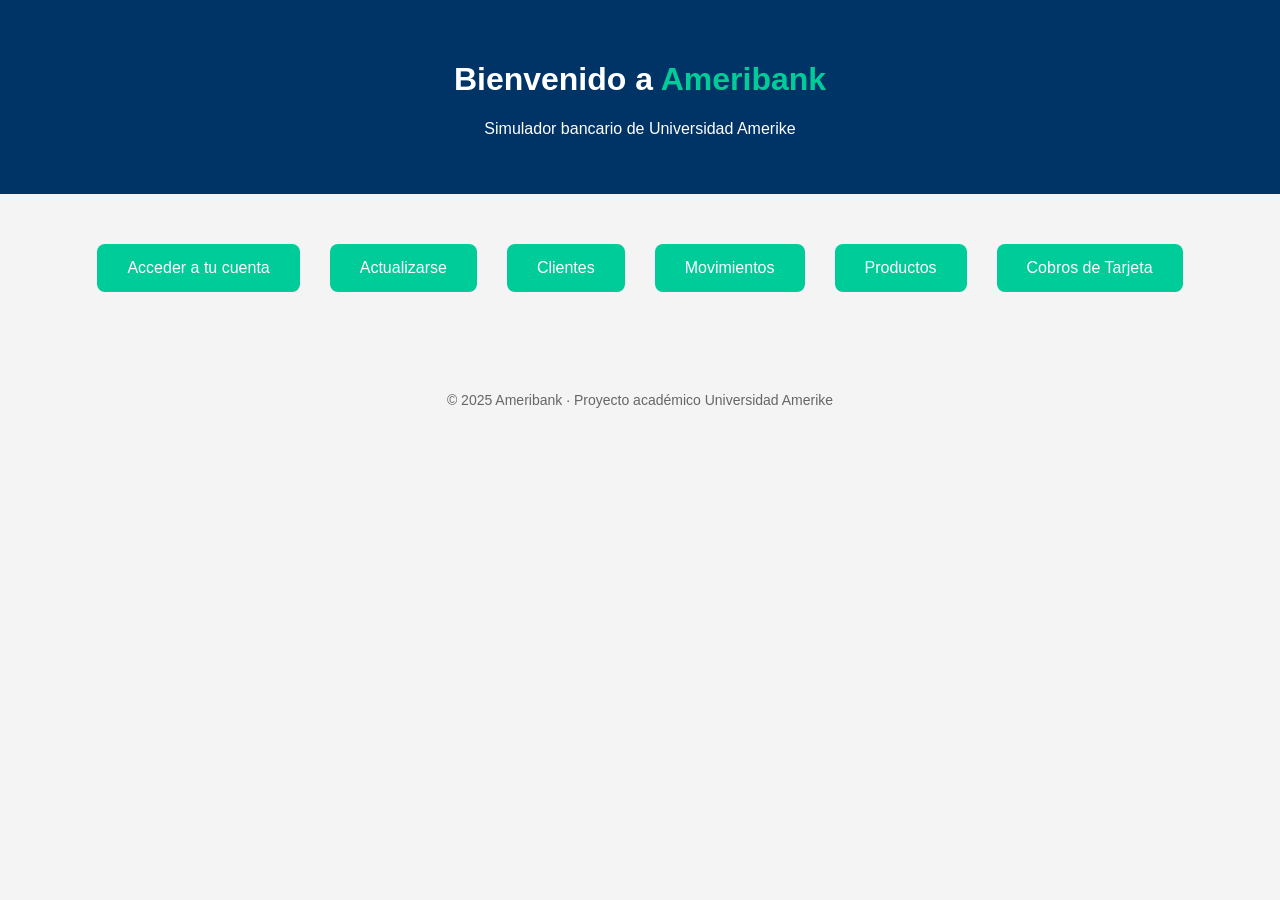
<file: src/main/resources/static/index.html>
<!DOCTYPE html>
<html lang="es">
<head>
    <meta charset="UTF-8">
    <title>Ameribank - Banca en Línea</title>
    <link rel="stylesheet" href="css/style.css">
</head>
<body>
<header>
    <h1>Bienvenido a <span class="brand">Ameribank</span></h1>
    <p>Simulador bancario de Universidad Amerike</p>
</header>

<main>
    <div class="menu">
        <a href="login.html" class="btn">Acceder a tu cuenta</a>
        <a href="actualizar_cliente.html" class="btn">Actualizarse</a>
        <a href="registro_cliente.html" class="btn">Clientes</a>
        <a href="movimientos.html" class="btn">Movimientos</a>
        <a href="registro_producto.html" class="btn">Productos</a>
        <a href="cobros.html" class="btn">Cobros de Tarjeta</a>


    </div>
</main>

<footer>
    <p>&copy; 2025 Ameribank · Proyecto académico Universidad Amerike</p>
</footer>
</body>
</html>
</file>
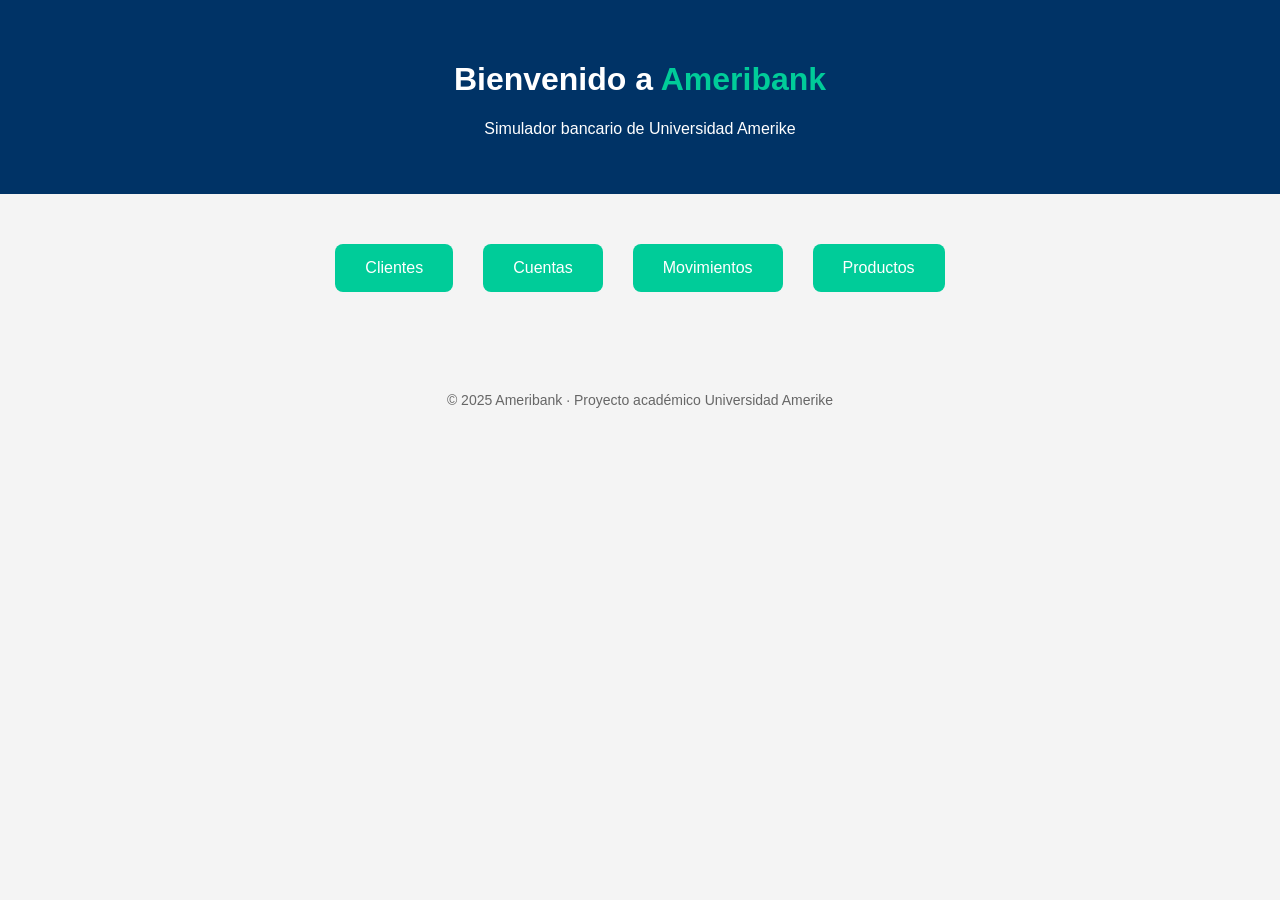
<file: src/main/resources/static/indexAdm.html>
<!DOCTYPE html>
<html lang="es">
<head>
    <meta charset="UTF-8">
    <title>Ameribank - Banca en Línea</title>
    <link rel="stylesheet" href="css/style.css">
</head>
<body>
<header>
    <h1>Bienvenido a <span class="brand">Ameribank</span></h1>
    <p>Simulador bancario de Universidad Amerike</p>
</header>

<main>
    <div class="menu">
        <a href="registro_cliente.html" class="btn">Clientes</a>
        <a href="registro_cuentas.html" class="btn">Cuentas</a>
        <a href="movimientos.html" class="btn">Movimientos</a>
        <a href="registro_producto.html" class="btn">Productos</a>
    </div>
</main>

<footer>
    <p>&copy; 2025 Ameribank · Proyecto académico Universidad Amerike</p>
</footer>
</body>
</html>
</file>
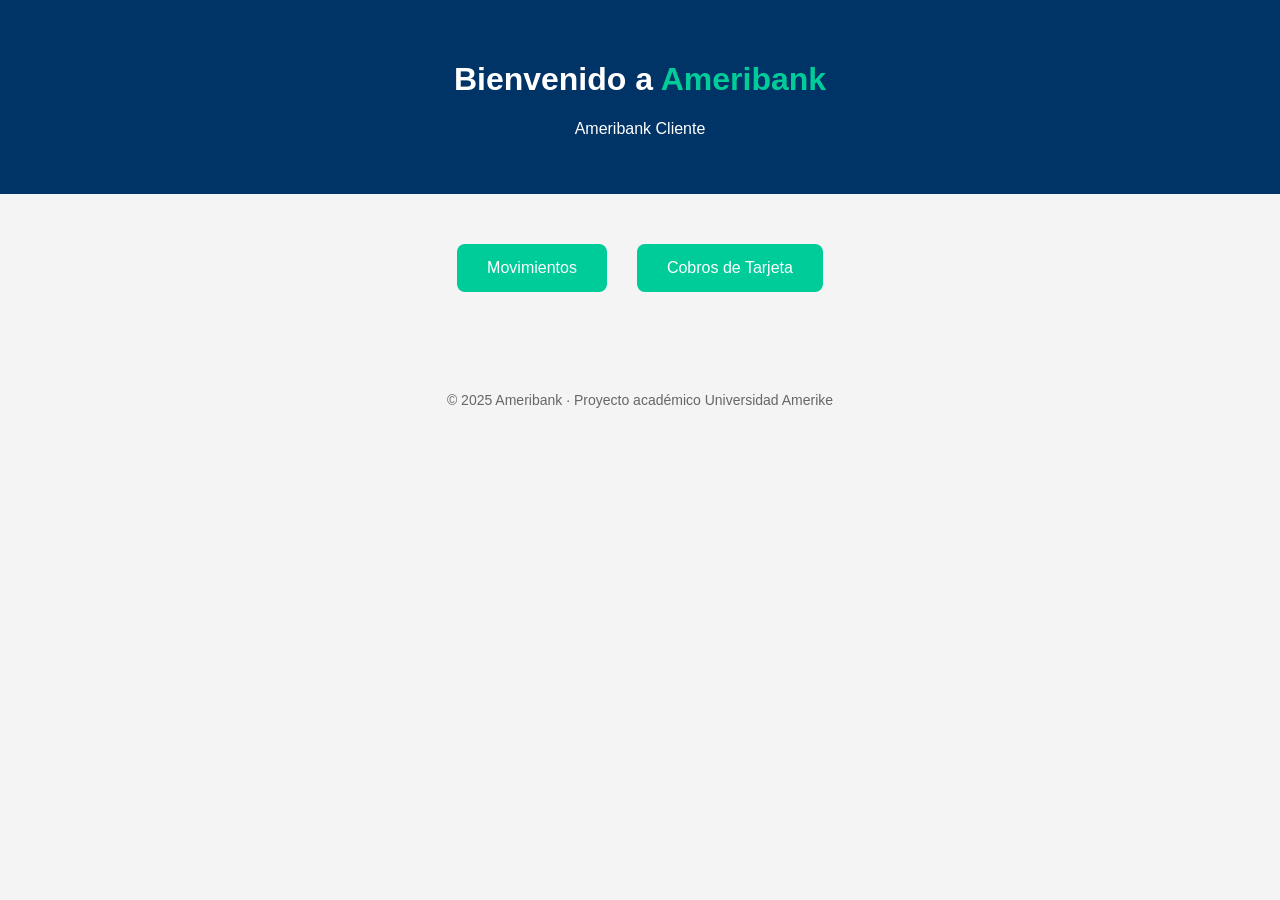
<file: src/main/resources/static/indexCli.html>
<!DOCTYPE html>
<html lang="es">
<head>
    <meta charset="UTF-8">
    <title>Ameribank - Banca en Línea</title>
    <link rel="stylesheet" href="css/style.css">
</head>
<body>
<header>
    <h1>Bienvenido a <span class="brand">Ameribank</span></h1>
    <p>Ameribank Cliente</p>
</header>

<main>
    <div class="menu">
        <a href="movimientos.html" class="btn">Movimientos</a>
        <a href="cobros.html" class="btn">Cobros de Tarjeta</a>


    </div>
</main>

<footer>
    <p>&copy; 2025 Ameribank · Proyecto académico Universidad Amerike</p>
</footer>
</body>
</html>
</file>
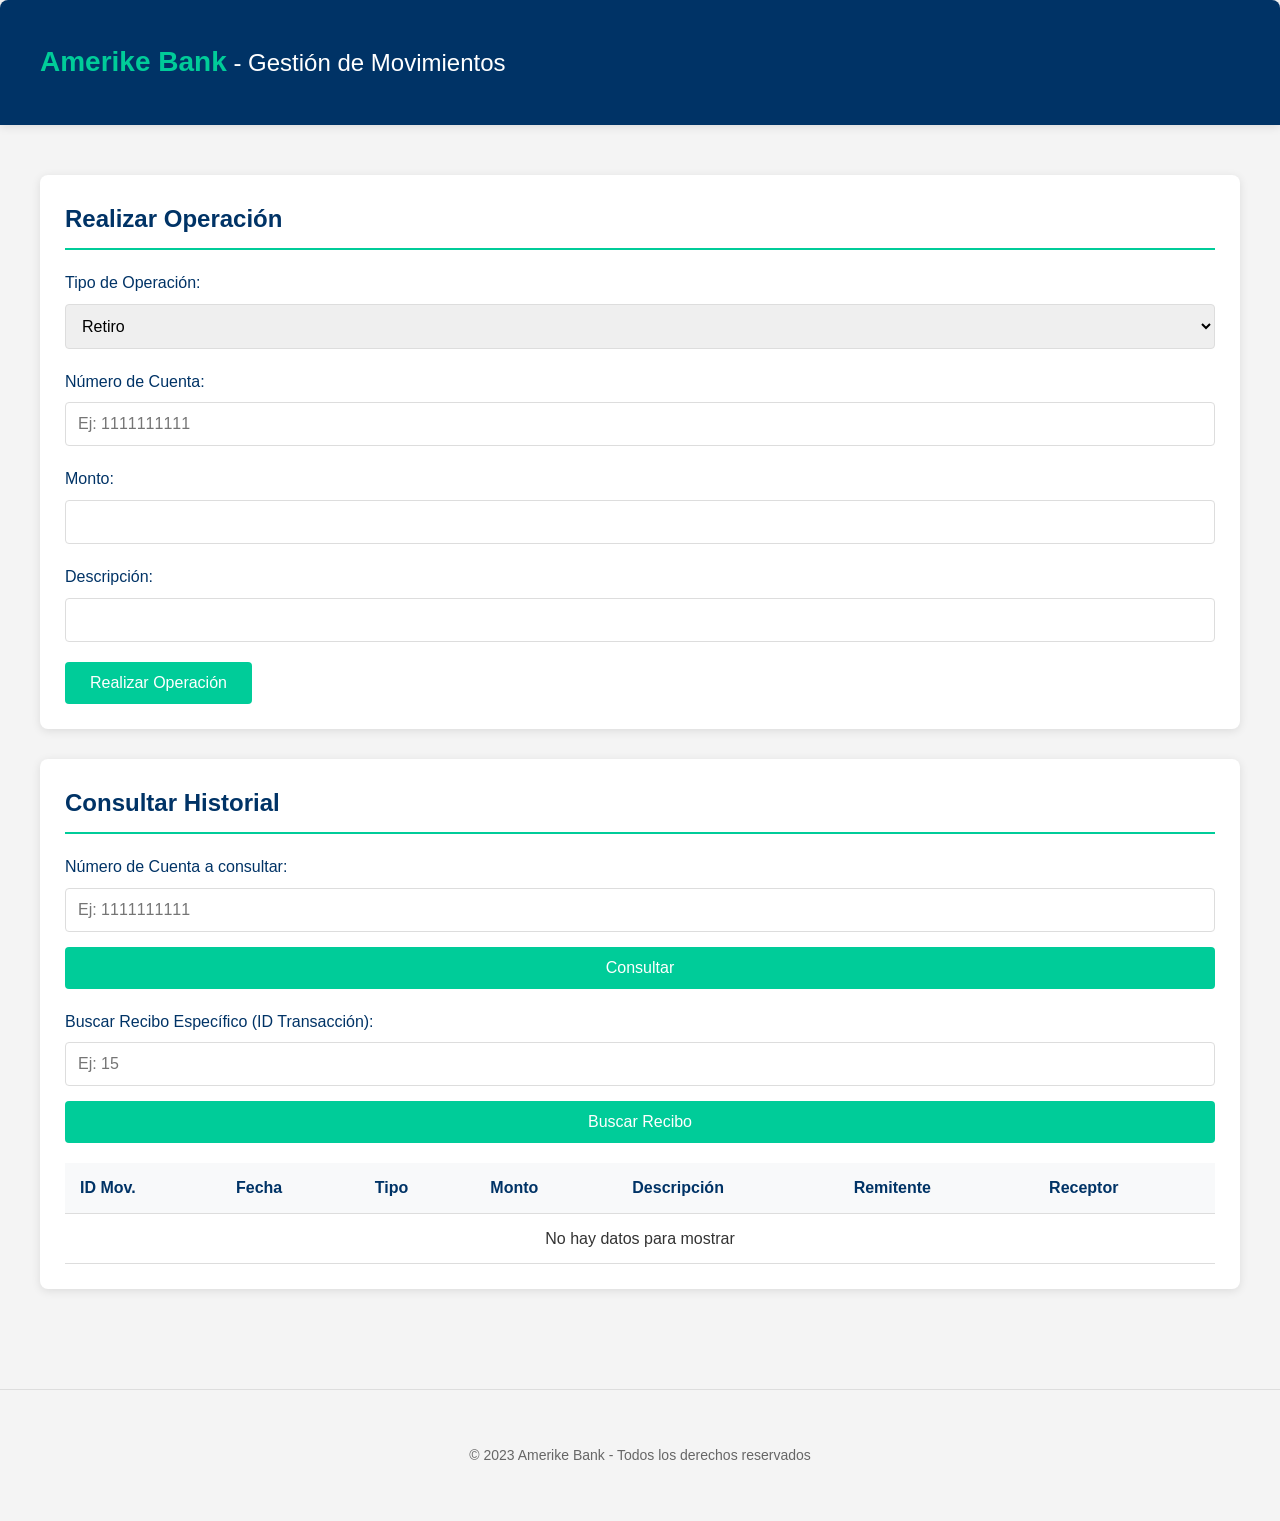
<file: src/main/resources/static/movimientos.html>
<!DOCTYPE html>
<html lang="es">
<head>
    <meta charset="UTF-8">
    <meta name="viewport" content="width=device-width, initial-scale=1.0">
    <title>Gestión de Movimientos - Amerike Bank</title>
    <style>
        body {
            font-family: 'Segoe UI', Tahoma, Geneva, Verdana, sans-serif;
            background-color: #f4f4f4;
            margin: 0;
            padding: 0;
            color: #333;
            line-height: 1.6;
        }

        .container {
            max-width: 1200px;
            margin: 0 auto;
            padding: 20px;
        }

        header {
            background-color: #003366;
            color: white;
            padding: 20px 0;
            border-radius: 8px 8px 0 0;
            margin-bottom: 30px;
            box-shadow: 0 2px 10px rgba(0, 0, 0, 0.1);
        }

        .brand {
            color: #00cc99;
            font-weight: bold;
            font-size: 28px;
        }

        h1 {
            margin: 0;
            font-size: 24px;
            font-weight: 500;
        }

        h2 {
            color: #003366;
            border-bottom: 2px solid #00cc99;
            padding-bottom: 10px;
            margin-top: 30px;
        }

        .card {
            background-color: white;
            border-radius: 8px;
            box-shadow: 0 2px 10px rgba(0, 0, 0, 0.1);
            padding: 25px;
            margin-bottom: 30px;
        }

        .form-group {
            margin-bottom: 20px;
            text-align: left;
        }

        label {
            display: block;
            margin-bottom: 8px;
            font-weight: 500;
            color: #003366;
        }

        input, select {
            width: 100%;
            padding: 12px;
            border: 1px solid #ddd;
            border-radius: 4px;
            font-size: 16px;
            box-sizing: border-box;
        }

        input:focus, select:focus {
            border-color: #00cc99;
            outline: none;
            box-shadow: 0 0 0 2px rgba(0, 204, 153, 0.2);
        }

        .btn {
            background-color: #00cc99;
            color: white;
            border: none;
            padding: 12px 25px;
            border-radius: 4px;
            font-size: 16px;
            cursor: pointer;
            transition: background-color 0.3s;
            font-weight: 500;
        }

        .btn:hover {
            background-color: #009977;
        }

        .btn-secondary {
            background-color: #6c757d;
        }

        .btn-secondary:hover {
            background-color: #5a6268;
        }

        .btn-group {
            display: flex;
            gap: 10px;
            margin-top: 15px;
        }

        .btn-group .btn {
            flex: 1;
        }

        table {
            width: 100%;
            border-collapse: collapse;
            margin-top: 20px;
        }

        th, td {
            padding: 12px 15px;
            text-align: left;
            border-bottom: 1px solid #ddd;
        }

        th {
            background-color: #f8f9fa;
            color: #003366;
            font-weight: 600;
        }

        tr:hover {
            background-color: #f8f9fa;
        }

        .hidden {
            display: none;
        }

        .alert {
            padding: 15px;
            border-radius: 4px;
            margin-bottom: 20px;
        }

        .alert-success {
            background-color: #d4edda;
            color: #155724;
            border: 1px solid #c3e6cb;
        }

        .alert-error {
            background-color: #f8d7da;
            color: #721c24;
            border: 1px solid #f5c6cb;
        }

        footer {
            margin-top: 50px;
            text-align: center;
            font-size: 14px;
            color: #666;
            padding: 20px 0;
            border-top: 1px solid #ddd;
        }

        .section-title {
            display: flex;
            align-items: center;
            margin-bottom: 20px;
        }

        .section-title h2 {
            margin: 0;
            flex-grow: 1;
        }

        @media (max-width: 768px) {
            .container {
                padding: 10px;
            }

            .card {
                padding: 15px;
            }

            .btn-group {
                flex-direction: column;
            }
        }
    </style>
</head>
<body>
<header>
    <div class="container">
        <h1><span class="brand">Amerike Bank</span> - Gestión de Movimientos</h1>
    </div>
</header>

<div class="container">
    <div class="card">
        <div class="section-title">
            <h2>Realizar Operación</h2>
        </div>

        <form id="movimientoForm">
            <div class="form-group">
                <label for="tipoOperacion">Tipo de Operación:</label>
                <select id="tipoOperacion" name="tipoOperacion">
                    <option value="RETIRO">Retiro</option>
                    <option value="DEPOSITO">Depósito</option>
                    <option value="TRANSFERENCIA">Transferencia</option>
                </select>
            </div>

            <div class="form-group">
                <label for="numeroCuenta" id="labelNumeroCuenta">Número de Cuenta:</label>
                <input type="text" id="numeroCuenta" name="numeroCuenta" placeholder="Ej: 1111111111">
            </div>

            <div class="form-group hidden" id="campoCuentaDestino">
                <label for="cuentaDestino">Cuenta Destino (Número):</label>
                <input type="text" id="cuentaDestino" name="cuentaDestino">
            </div>

            <div class="form-group hidden" id="campoCuentaRemitente">
                <label for="cuentaRemitente">Cuenta Remitente:</label>
                <input type="text" id="cuentaRemitente" name="cuentaRemitente">
            </div>

            <div class="form-group">
                <label for="monto">Monto:</label>
                <input type="text" id="monto" name="monto">
            </div>

            <div class="form-group">
                <label for="descripcion">Descripción:</label>
                <input type="text" id="descripcion" name="descripcion">
            </div>

            <button type="submit" class="btn">Realizar Operación</button>
        </form>
    </div>

    <div class="card">
        <div class="section-title">
            <h2>Consultar Historial</h2>
        </div>

        <div class="form-group">
            <label for="consultaNumeroCuenta">Número de Cuenta a consultar:</label>
            <input type="text" id="consultaNumeroCuenta" placeholder="Ej: 1111111111">
            <div class="btn-group">
                <button id="btnConsultar" class="btn">Consultar</button>
            </div>
        </div>

        <div class="form-group">
            <label for="consultaMovimientoId">Buscar Recibo Específico (ID Transacción):</label>
            <input type="text" id="consultaMovimientoId" placeholder="Ej: 15">
            <div class="btn-group">
                <button id="btnConsultarPorId" class="btn">Buscar Recibo</button>
            </div>
        </div>

        <table>
            <thead>
            <tr>
                <th>ID Mov.</th>
                <th>Fecha</th>
                <th>Tipo</th>
                <th>Monto</th>
                <th>Descripción</th>
                <th>Remitente</th>
                <th>Receptor</th>
            </tr>
            </thead>
            <tbody id="historialBody">
            <tr>
                <td colspan="7" style="text-align: center;">No hay datos para mostrar</td>
            </tr>
            </tbody>
        </table>
    </div>
</div>

<footer>
    <div class="container">
        <p>&copy; 2023 Amerike Bank - Todos los derechos reservados</p>
    </div>
</footer>

<script>
    const tipoOperacionSelect = document.getElementById('tipoOperacion');
    const campoCuentaDestino = document.getElementById('campoCuentaDestino');
    const campoCuentaRemitente = document.getElementById('campoCuentaRemitente');
    const labelNumeroCuenta = document.getElementById('labelNumeroCuenta');

    tipoOperacionSelect.addEventListener('change', function() {
        const tipo = this.value;
        campoCuentaDestino.classList.add('hidden');
        campoCuentaRemitente.classList.add('hidden');

        if (tipo === 'RETIRO') {
            labelNumeroCuenta.textContent = 'Número de Cuenta:';
        } else if (tipo === 'DEPOSITO') {
            labelNumeroCuenta.textContent = 'Número de Cuenta (Receptora):';
            campoCuentaRemitente.classList.remove('hidden');
        } else if (tipo === 'TRANSFERENCIA') {
            labelNumeroCuenta.textContent = 'Número de Cuenta (Origen):';
            campoCuentaDestino.classList.remove('hidden');
        }
    });
    tipoOperacionSelect.dispatchEvent(new Event('change'));

    document.getElementById('movimientoForm').addEventListener('submit', async function(event) {
        event.preventDefault();
        const tipo = document.getElementById('tipoOperacion').value;
        const formData = new FormData();
        let url = '';
        const numCuentaOperacion = document.getElementById('numeroCuenta').value;

        if (tipo === 'RETIRO') {
            url = '/api/movimientos/retiro';
            formData.append('numeroCuenta', numCuentaOperacion);
            formData.append('monto', document.getElementById('monto').value);
            formData.append('descripcion', document.getElementById('descripcion').value);

        } else if (tipo === 'DEPOSITO') {
            url = '/api/movimientos/deposito';
            formData.append('numeroCuenta', numCuentaOperacion);
            formData.append('monto', document.getElementById('monto').value);
            formData.append('descripcion', document.getElementById('descripcion').value);
            formData.append('cuentaRemitente', document.getElementById('cuentaRemitente').value);

        } else if (tipo === 'TRANSFERENCIA') {
            url = '/api/movimientos/transferencia';
            formData.append('cuentaOrigen', numCuentaOperacion);
            formData.append('cuentaDestino', document.getElementById('cuentaDestino').value);
            formData.append('monto', document.getElementById('monto').value);
            formData.append('descripcion', document.getElementById('descripcion').value);
        }

        try {
            const response = await fetch(url, {
                method: 'POST',
                body: new URLSearchParams(formData)
            });
            const data = await response.json();

            if (response.ok) {
                if (data.status === 'success') {
                    showAlert('Éxito: ' + data.message, 'success');
                    // Auto-llenar consulta y buscar
                    document.getElementById('consultaNumeroCuenta').value = numCuentaOperacion;
                    consultarHistorial();
                } else {
                    showAlert('Error: ' + (data.message || 'Error desconocido'), 'error');
                }
            } else {
                showAlert('Error del Servidor: ' + (data.message || 'Sin mensaje'), 'error');
            }
        } catch (error) {
            showAlert('ERROR FATAL: ' + error.message, 'error');
        }
    });

    // Función de consulta general
    async function consultarHistorial() {
        const numeroCuenta = document.getElementById('consultaNumeroCuenta').value;
        const tbody = document.getElementById('historialBody');
        tbody.innerHTML = '<tr><td colspan="7">Cargando...</td></tr>';

        try {
            const response = await fetch(`/api/movimientos/consulta?numeroCuenta=${numeroCuenta}&limite=20`);
            if (!response.ok) throw new Error('Error en consulta');
            const movimientos = await response.json();
            popularTabla(movimientos);
        } catch (error) {
            tbody.innerHTML = `<tr><td colspan="7">Error: ${error.message}</td></tr>`;
        }
    }

    // Función de consulta por ID de Recibo
    async function consultarPorId() {
        const movId = document.getElementById('consultaMovimientoId').value;
        const tbody = document.getElementById('historialBody');
        tbody.innerHTML = '<tr><td colspan="7">Cargando...</td></tr>';

        try {
            const response = await fetch(`/api/movimientos/consulta/por-id?movimientoId=${movId}`);
            if (!response.ok) throw new Error('Error en consulta');
            const movimientos = await response.json();
            popularTabla(movimientos);
        } catch (error) {
            tbody.innerHTML = `<tr><td colspan="7">Error: ${error.message}</td></tr>`;
        }
    }

    function popularTabla(movimientos) {
        const tbody = document.getElementById('historialBody');
        tbody.innerHTML = '';
        if (!movimientos || movimientos.length === 0) {
            tbody.innerHTML = '<tr><td colspan="7">No se encontraron movimientos.</td></tr>';
            return;
        }
        movimientos.forEach(mov => {
            const tr = document.createElement('tr');
            const fecha = new Date(mov.fechaMovimiento).toLocaleString('es-ES');
            tr.innerHTML = `
                <td>${mov.id}</td>
                <td>${fecha}</td>
                <td>${mov.tipoMovimiento}</td>
                <td>${mov.monto}</td>
                <td>${mov.descripcion}</td>
                <td>${mov.cuentaRemitente || '-'}</td>
                <td>${mov.cuentaReceptora || '-'}</td>
            `;
            tbody.appendChild(tr);
        });
    }

    function showAlert(message, type) {
        // Eliminar alertas anteriores
        const existingAlert = document.querySelector('.alert');
        if (existingAlert) {
            existingAlert.remove();
        }

        const alertDiv = document.createElement('div');
        alertDiv.className = `alert alert-${type}`;
        alertDiv.textContent = message;

        // Insertar después del header
        const container = document.querySelector('.container');
        container.insertBefore(alertDiv, container.firstChild);

        // Auto-eliminar después de 5 segundos
        setTimeout(() => {
            if (alertDiv.parentNode) {
                alertDiv.remove();
            }
        }, 5000);
    }

    document.getElementById('btnConsultar').addEventListener('click', consultarHistorial);
    document.getElementById('btnConsultarPorId').addEventListener('click', consultarPorId);
</script>
</body>
</html>
</file>
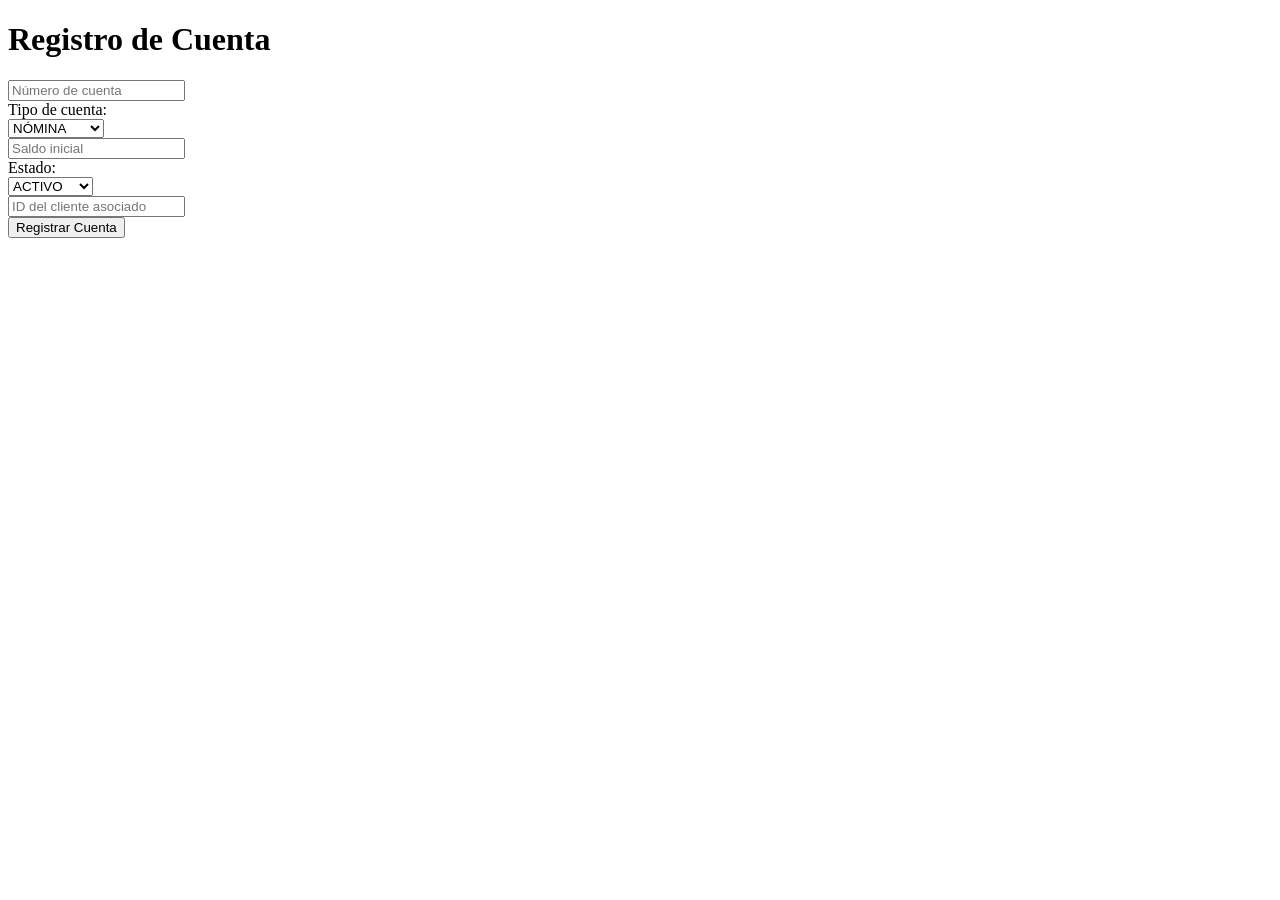
<file: src/main/resources/static/registro_cuenta.html>
<!DOCTYPE html>
<html lang="es">
<head>
    <meta charset="UTF-8">
    <title>Registro de Cuenta - Ameribank</title>
</head>
<body>
<h1>Registro de Cuenta</h1>
<form action="/api/cuentas/registrar" method="post">
    <input name="numeroCuenta" placeholder="Número de cuenta" required><br>

    <label for="tipoCuenta">Tipo de cuenta:</label><br>
    <select name="tipoCuenta" id="tipoCuenta" required>
        <option value="NOMINA">NÓMINA</option>
        <option value="INVERSION">INVERSIÓN</option>
        <option value="AHORRO">AHORRO</option>
    </select><br>

    <input name="saldo" type="number" step="0.01" placeholder="Saldo inicial" required><br>

    <label for="estado">Estado:</label><br>
    <select name="estado" id="estado" required>
        <option value="ACTIVO">ACTIVO</option>
        <option value="INACTIVO">INACTIVO</option>
    </select><br>

    <input name="clienteId" type="number" placeholder="ID del cliente asociado" required><br>

    <button type="submit">Registrar Cuenta</button>
</form>
</body>
</html>
</file>
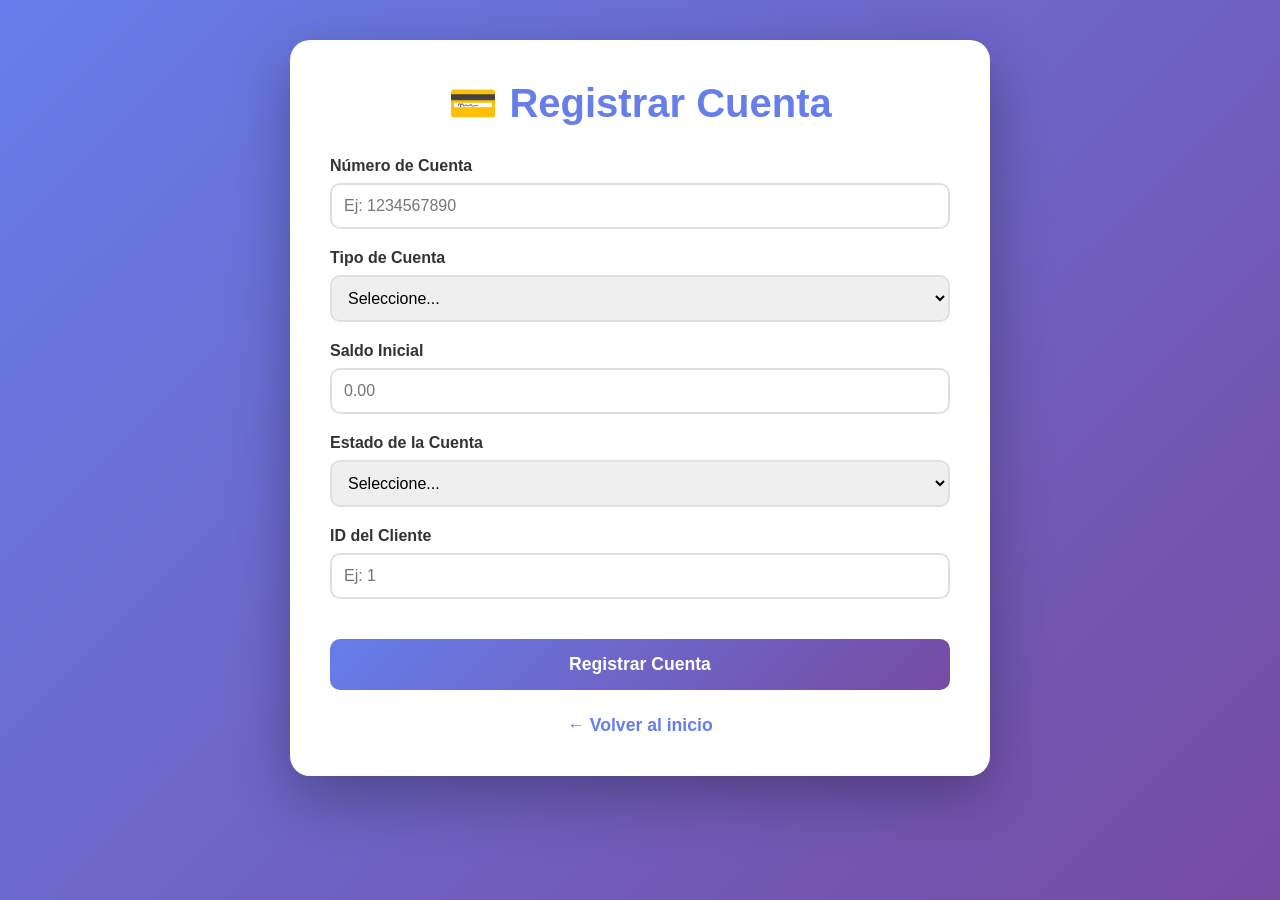
<file: src/main/resources/static/registro_cuentas.html>
<!DOCTYPE html>
<html lang="es">
<head>
    <meta charset="UTF-8">
    <meta name="viewport" content="width=device-width, initial-scale=1.0">
    <title>Registro de Cuenta - Ameribank</title>
    <style>
        * {
            margin: 0;
            padding: 0;
            box-sizing: border-box;
        }
        body {
            font-family: 'Segoe UI', Tahoma, Geneva, Verdana, sans-serif;
            background: linear-gradient(135deg, #667eea 0%, #764ba2 100%);
            min-height: 100vh;
            padding: 40px 20px;
        }
        .container {
            max-width: 700px;
            margin: auto;
            background: white;
            padding: 40px;
            border-radius: 20px;
            box-shadow: 0 20px 60px rgba(0,0,0,0.3);
        }
        h1 {
            color: #667eea;
            text-align: center;
            margin-bottom: 30px;
            font-size: 2.5em;
        }
        .form-group {
            margin-bottom: 20px;
        }
        label {
            display: block;
            margin-bottom: 8px;
            color: #333;
            font-weight: 600;
        }
        input, select {
            width: 100%;
            padding: 12px;
            border: 2px solid #e0e0e0;
            border-radius: 10px;
            font-size: 1em;
            transition: border 0.3s;
        }
        input:focus, select:focus {
            outline: none;
            border-color: #667eea;
        }
        button {
            width: 100%;
            padding: 15px;
            background: linear-gradient(135deg, #667eea 0%, #764ba2 100%);
            color: white;
            border: none;
            border-radius: 10px;
            font-size: 1.1em;
            font-weight: bold;
            cursor: pointer;
            transition: all 0.3s;
            margin-top: 20px;
        }
        button:hover {
            transform: translateY(-2px);
            box-shadow: 0 10px 25px rgba(102, 126, 234, 0.4);
        }
        .back-link {
            display: block;
            text-align: center;
            margin-top: 25px;
            color: #667eea;
            text-decoration: none;
            font-weight: 600;
            font-size: 1.1em;
        }
        .back-link:hover {
            text-decoration: underline;
        }
        .mensaje {
            padding: 15px;
            border-radius: 10px;
            margin-top: 20px;
            display: none;
            text-align: center;
            font-weight: bold;
        }
        .mensaje.exito {
            background: #d4edda;
            color: #155724;
            border: 2px solid #c3e6cb;
        }
        .mensaje.error {
            background: #f8d7da;
            color: #721c24;
            border: 2px solid #f5c6cb;
        }
    </style>
</head>
<body>
<div class="container">
    <h1>💳 Registrar Cuenta</h1>

    <form id="registroForm">
        <div class="form-group">
            <label>Número de Cuenta</label>
            <input type="text" name="numeroCuenta" placeholder="Ej: 1234567890" required>
        </div>

        <div class="form-group">
            <label>Tipo de Cuenta</label>
            <select name="tipoCuenta" required>
                <option value="">Seleccione...</option>
                <option value="AHORRO">Ahorro</option>
                <option value="NOMINA">Nómina</option>
                <option value="INVERSION">Inversión</option>
            </select>
        </div>

        <div class="form-group">
            <label>Saldo Inicial</label>
            <input type="number" name="saldo" step="0.01" min="0" placeholder="0.00" required>
        </div>

        <div class="form-group">
            <label>Estado de la Cuenta</label>
            <select name="estado" required>
                <option value="">Seleccione...</option>
                <option value="ACTIVO">Activa</option>
                <option value="INACTIVO">Inactiva</option>
            </select>
        </div>

        <div class="form-group">
            <label>ID del Cliente</label>
            <input type="number" name="clienteId" placeholder="Ej: 1" required>
        </div>

        <button type="submit">Registrar Cuenta</button>
    </form>

    <div id="mensaje" class="mensaje"></div>

    <a href="/index.html" class="back-link">← Volver al inicio</a>
</div>

<script>
    document.getElementById('registroForm').addEventListener('submit', async (e) => {
        e.preventDefault();

        const formData = new FormData(e.target);
        const params = new URLSearchParams(formData);

        const mensajeDiv = document.getElementById('mensaje');

        try {
            const response = await fetch('/api/cuentas/registrar', {
                method: 'POST',
                headers: {
                    'Content-Type': 'application/x-www-form-urlencoded',
                },
                body: params
            });

            const texto = await response.text();

            mensajeDiv.textContent = texto;
            mensajeDiv.className = 'mensaje ' + (response.ok ? 'exito' : 'error');
            mensajeDiv.style.display = 'block';

            if (response.ok) {
                e.target.reset();
            }

        } catch (error) {
            mensajeDiv.textContent = 'Error de conexión con el servidor';
            mensajeDiv.className = 'mensaje error';
            mensajeDiv.style.display = 'block';
        }
    });
</script>
</body>
</html>
</file>
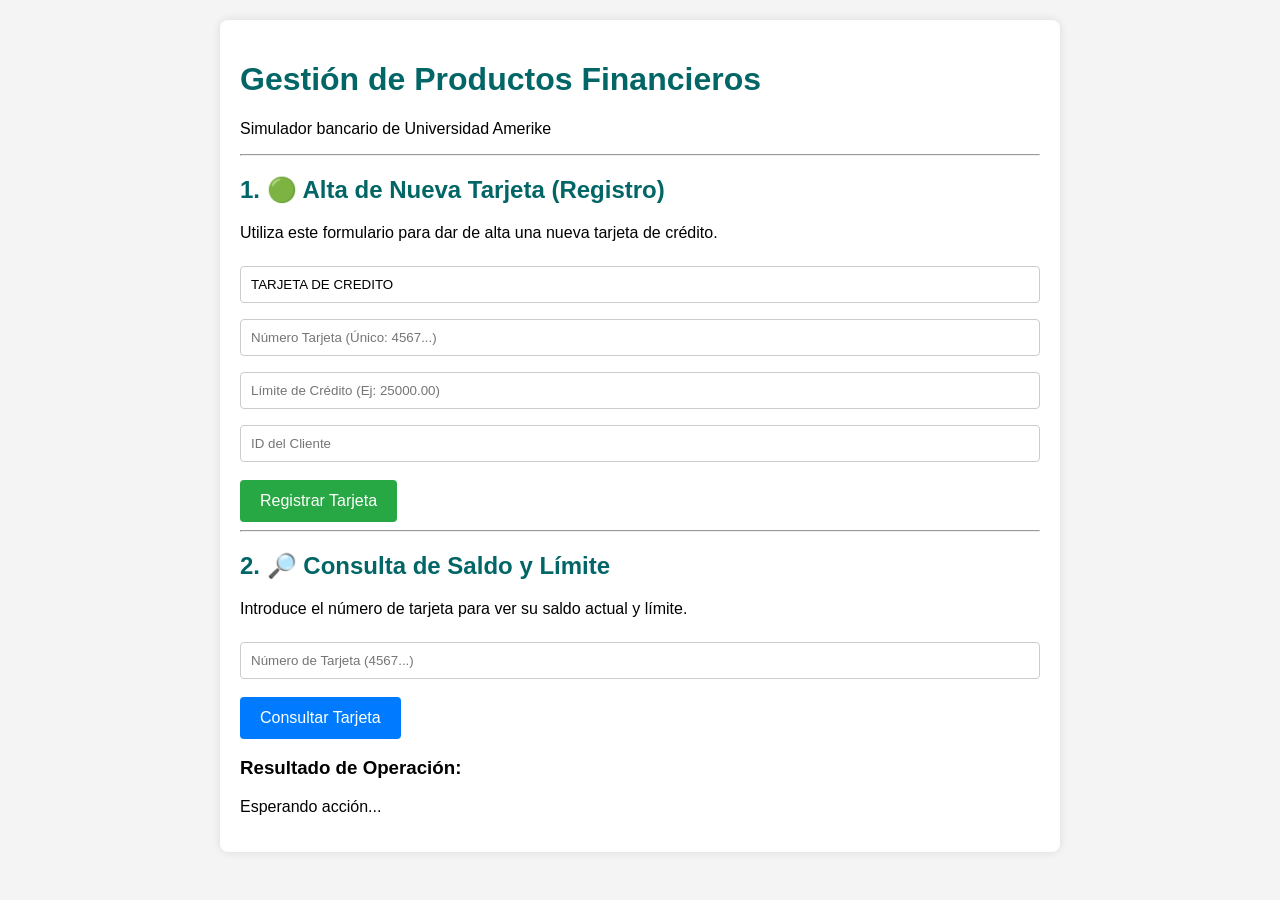
<file: src/main/resources/static/registro_producto.html>
<!DOCTYPE html>
<html lang="es">
<head>
    <meta charset="UTF-8">
    <title>Gestión de Productos Financieros - Ameribank</title>
    <style>
        /* Estilos básicos para que se vea limpio */
        body { font-family: Arial, sans-serif; margin: 20px; background-color: #f4f4f4; }
        .container { max-width: 800px; margin: auto; background: white; padding: 20px; border-radius: 8px; box-shadow: 0 0 10px rgba(0, 0, 0, 0.1); }
        input[type="text"], input[type="number"] { width: 100%; padding: 10px; margin: 8px 0; display: inline-block; border: 1px solid #ccc; border-radius: 4px; box-sizing: border-box; }
        button { background-color: #007bff; color: white; padding: 12px 20px; border: none; border-radius: 4px; cursor: pointer; font-size: 16px; margin-top: 10px; }
        button:hover { background-color: #0056b3; }
        .success { color: green; font-weight: bold; }
        .error { color: red; font-weight: bold; }
        .info-card { border: 1px solid #007bff; padding: 15px; margin-top: 15px; border-radius: 5px; background-color: #e6f0ff; }
        h1, h2 { color: #036666; }
    </style>
</head>
<body>
<div class="container">
    <h1>Gestión de Productos Financieros</h1>
    <p>Simulador bancario de Universidad Amerike</p>

    <hr>

    <h2>1. 🟢 Alta de Nueva Tarjeta (Registro)</h2>
    <p>Utiliza este formulario para dar de alta una nueva tarjeta de crédito.</p>

    <form id="altaForm">
        <input type="text" name="tipoProducto" value="TARJETA DE CREDITO" readonly required><br>
        <input type="text" name="numeroTarjeta" placeholder="Número Tarjeta (Único: 4567...)" required><br>
        <input type="number" name="limiteCredito" step="0.01" placeholder="Límite de Crédito (Ej: 25000.00)" required><br>
        <input type="number" name="clienteId" placeholder="ID del Cliente " required><br>

        <button type="submit" style="background-color: #28a745;">
            Registrar Tarjeta
        </button>
    </form>

    <hr>

    <h2>2. 🔎 Consulta de Saldo y Límite</h2>
    <p>Introduce el número de tarjeta para ver su saldo actual y límite.</p>

    <form id="consultaForm">
        <input type="text" name="numeroTarjeta" placeholder="Número de Tarjeta (4567...)" required><br>

        <button type="submit">
            Consultar Tarjeta
        </button>
    </form>

    <div id="resultado">
        <h3>Resultado de Operación:</h3>
        <p>Esperando acción...</p>
    </div>
</div>

<script>
    document.addEventListener('DOMContentLoaded', () => {
        const resultadoDiv = document.getElementById('resultado');

        // Función para mostrar mensajes de forma consistente
        const mostrarResultado = (titulo, mensaje, esExito) => {
            const clase = esExito ? 'success' : 'error';
            resultadoDiv.innerHTML = `<h3>${titulo}</h3><p class="${clase}">${mensaje}</p>`;
        };

        // --- MANEJO DE ALTA DE TARJETA ---
        document.getElementById('altaForm').addEventListener('submit', async (e) => {
            e.preventDefault();
            const form = e.target;
            const data = Object.fromEntries(new FormData(form).entries());

            // Añadir campos fijos (para cumplir con el constructor o SP)
            data.saldoActual = '0.00';

            // Endpoint: POST /api/productos/tarjetas/alta (Esta URL es correcta)
            try {
                const response = await fetch('/api/productos/tarjetas/alta', {
                    method: 'POST',
                    headers: { 'Content-Type': 'application/json' },
                    body: JSON.stringify(data)
                });

                const text = await response.text();

                if (response.ok) {
                    mostrarResultado("Éxito de Registro", `Tarjeta ${data.numeroTarjeta} registrada. ${text}`, true);
                    form.reset();
                } else {
                    mostrarResultado("Error de Registro", `Falló al registrar: ${text}`, false);
                    console.error("Error del servidor:", text);
                }
            } catch (error) {
                mostrarResultado("Error de Conexión", "No se pudo conectar al servidor Spring Boot o hubo un error de red.", false);
            }
        });

        // --- MANEJO DE CONSULTA DE SALDO Y LÍMITE ---
        document.getElementById('consultaForm').addEventListener('submit', async (e) => {
            e.preventDefault();
            const form = e.target;
            const numeroTarjeta = form.numeroTarjeta.value;

            //  CORRECCIÓN CRÍTICA: Se eliminó /tarjetas para coincidir con el Controller /api/productos/consulta/{num}
            try {
                const response = await fetch(`/api/productos/consulta/${numeroTarjeta}`, {
                    method: 'GET'
                });

                if (response.ok) {
                    const producto = await response.json();
                    if (producto.numeroTarjeta) { // Usamos numeroTarjeta para verificar que el objeto no esté vacío
                        const mensaje = `
                            <div class="info-card">
                                <strong>Tarjeta:</strong> ${producto.numeroTarjeta}<br>
                                <strong>Tipo:</strong> ${producto.tipoProducto}<br>
                                <strong>Saldo Actual:</strong> $${producto.saldoActual}<br>
                                <strong>Límite de Crédito:</strong> $${producto.limiteCredito}
                            </div>
                        `;
                        mostrarResultado("Consulta Exitosa", mensaje, true);
                    } else {
                        // En caso de que la respuesta sea 200 pero el JSON esté vacío o incompleto (menos probable)
                        mostrarResultado("Tarjeta No Encontrada", `No se encontró el producto con el número ${numeroTarjeta}.`, false);
                    }
                } else {
                    const text = await response.text();
                    // Si el estado es 404, el mensaje de error del backend debería mostrar 'Tarjeta no encontrada'
                    mostrarResultado("Error de Consulta", `Falló al buscar: ${text}`, false);
                }
            } catch (error) {
                mostrarResultado("Error de Conexión", "No se pudo conectar para la consulta.", false);
            }
        });
    });
</script>
</body>
</html>
</file>
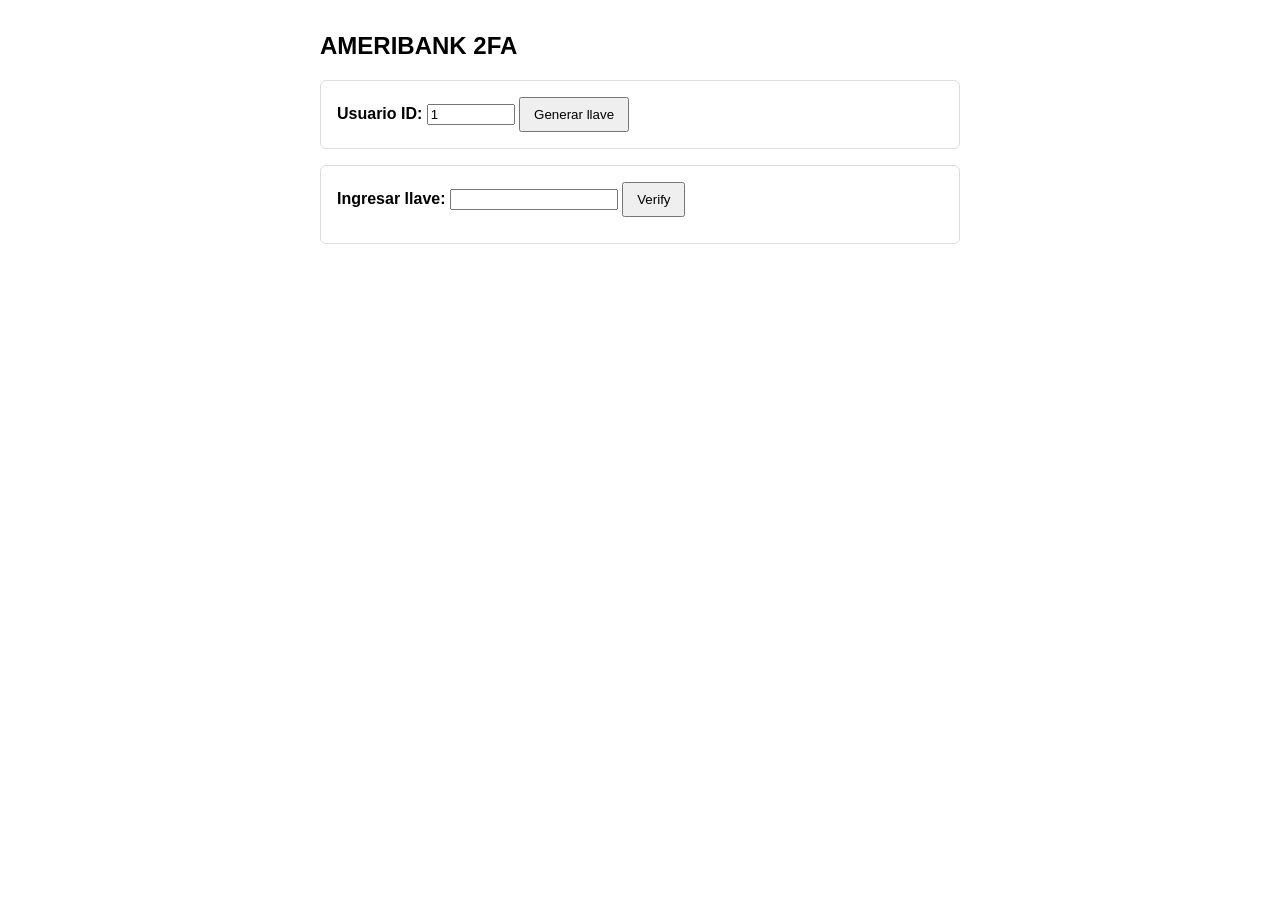
<file: src/main/resources/static/TwoFactor.html>
<!doctype html>
<html lang="en">
<head>
    <meta charset="utf-8" />
    <title>2FA</title>
    <style>
        body { font-family: Arial, sans-serif; max-width:640px; margin:2rem auto; }
        .box { border:1px solid #ddd; padding:1rem; border-radius:6px; margin-bottom:1rem; }
        .code { font-family: monospace; font-size:1.5rem; background:#f7f7f7; padding:.4rem .6rem; border-radius:4px; display:inline-block; }
        #qr { margin-top: .6rem; }
        .small { color:#666; font-size:.9rem; }
        button { padding:.5rem .8rem; }
    </style>
</head>
<body>
<h2>AMERIBANK 2FA</h2>

<div class="box">
    <label><strong>Usuario ID:</strong>
        <input id="usuarioId" type="number" value="1" style="width:80px" />
    </label>
    <button id="btnGenerate">Generar llave</button>
    <div id="generateResult" style="margin-top:.6rem; display:none;">
        <div>Llave 2FA: <span id="code" class="code"></span></div>
        <div class="small">Expira en <span id="countdown">30</span> segundos.</div>
        <div id="qr"></div>
    </div>
</div>

<div class="box">
    <label><strong>Ingresar llave:</strong>
        <input id="verifyInput" type="text" style="width:160px" />
    </label>
    <button id="btnVerify">Verify</button>
    <div id="verifyResult" style="margin-top:.6rem;"></div>
</div>

<script>
    // CONFIG: setear url de springboot
    const baseUrl = '';
    const EXPIRES = 30; // tiene que igualar el valor en '' para el evento de sql

    const btnGenerate = document.getElementById('btnGenerate');
    const btnVerify = document.getElementById('btnVerify');
    const usuarioIdEl = document.getElementById('usuarioId');
    const generateResult = document.getElementById('generateResult');
    const codeEl = document.getElementById('code');
    const countdownEl = document.getElementById('countdown');
    const qrEl = document.getElementById('qr');
    const verifyInput = document.getElementById('verifyInput');
    const verifyResult = document.getElementById('verifyResult');

    let countdownTimer = null;

    btnGenerate.addEventListener('click', async () => {
      const usuarioId = Number(usuarioIdEl.value) || 1;
      generateResult.style.display = 'none';
      verifyResult.textContent = '';
      try {
        const resp = await fetch(baseUrl + '/api/2fa/generate', {
          method: 'POST',
          headers: { 'Content-Type': 'application/json' },
          body: JSON.stringify({ usuarioId })
        });
        if (!resp.ok) {
          const txt = await resp.text();
          throw new Error('Server error: ' + txt);
        }
        const data = await resp.json();
        showGenerated(data.code, data.expiresIn || EXPIRES, usuarioId);
      } catch (err) {
        generateResult.style.display = 'block';
        codeEl.textContent = '—';
        countdownEl.textContent = '0';
        qrEl.innerHTML = '';
        verifyResult.textContent = 'Error generando key: ' + err.message;
      }
    });

    function showGenerated(code, expiresIn, usuarioId) {
      codeEl.textContent = code;
      generateResult.style.display = 'block';

      // Marca el temporizador
      clearInterval(countdownTimer);
      let remaining = expiresIn;
      countdownEl.textContent = String(remaining);
      countdownTimer = setInterval(() => {
        remaining--;
        countdownEl.textContent = String(Math.max(0, remaining));
        if (remaining <= 0) {
          clearInterval(countdownTimer);
        }
      }, 1000);
      verifyInput.value = '';
    }

    btnVerify.addEventListener('click', async () => {
      const usuarioId = Number(usuarioIdEl.value) || 1;
      const code = verifyInput.value.trim();
      verifyResult.textContent = '';
      if (!code) { verifyResult.textContent = 'Ingresa una clave.'; return; }
      try {
        const resp = await fetch(baseUrl + '/api/2fa/verify', {
          method: 'POST',
          headers: { 'Content-Type': 'application/json' },
          body: JSON.stringify({ usuarioId, code })
        });
        if (resp.ok) {
          const txt = await resp.text();
          verifyResult.style.color = 'blue';
          verifyResult.textContent = txt || 'LOL XD.';
        } else if (resp.status === 401) {
          const txt = await resp.text();
          verifyResult.style.color = 'purple';
          verifyResult.textContent = txt || 'Verificacion fallida o expirada.';
        } else {
          const txt = await resp.text();
          verifyResult.style.color = 'purple';
          verifyResult.textContent = 'Error: ' + txt;
        }
      } catch (err) {
        verifyResult.style.color = 'purple';
        verifyResult.textContent = 'Network error: ' + err.message;
      }
    });
</script>
</body>
</html>
</file>
<file: src/main/resources/static/css/style.css>
body {
    font-family: 'Segoe UI', sans-serif;
    background-color: #f4f4f4;
    margin: 0;
    padding: 0;
    text-align: center;
}

header {
    background-color: #003366;
    color: white;
    padding: 40px 20px;
}

.brand {
    color: #00cc99;
    font-weight: bold;
}

.menu {
    margin: 50px auto;
    display: flex;
    justify-content: center;
    gap: 30px;
}

.btn {
    background-color: #00cc99;
    color: white;
    padding: 15px 30px;
    text-decoration: none;
    border-radius: 8px;
    font-size: 16px;
}

.btn:hover {
    background-color: #009977;
}

footer {
    margin-top: 100px;
    font-size: 14px;
    color: #666;
}
</file>
